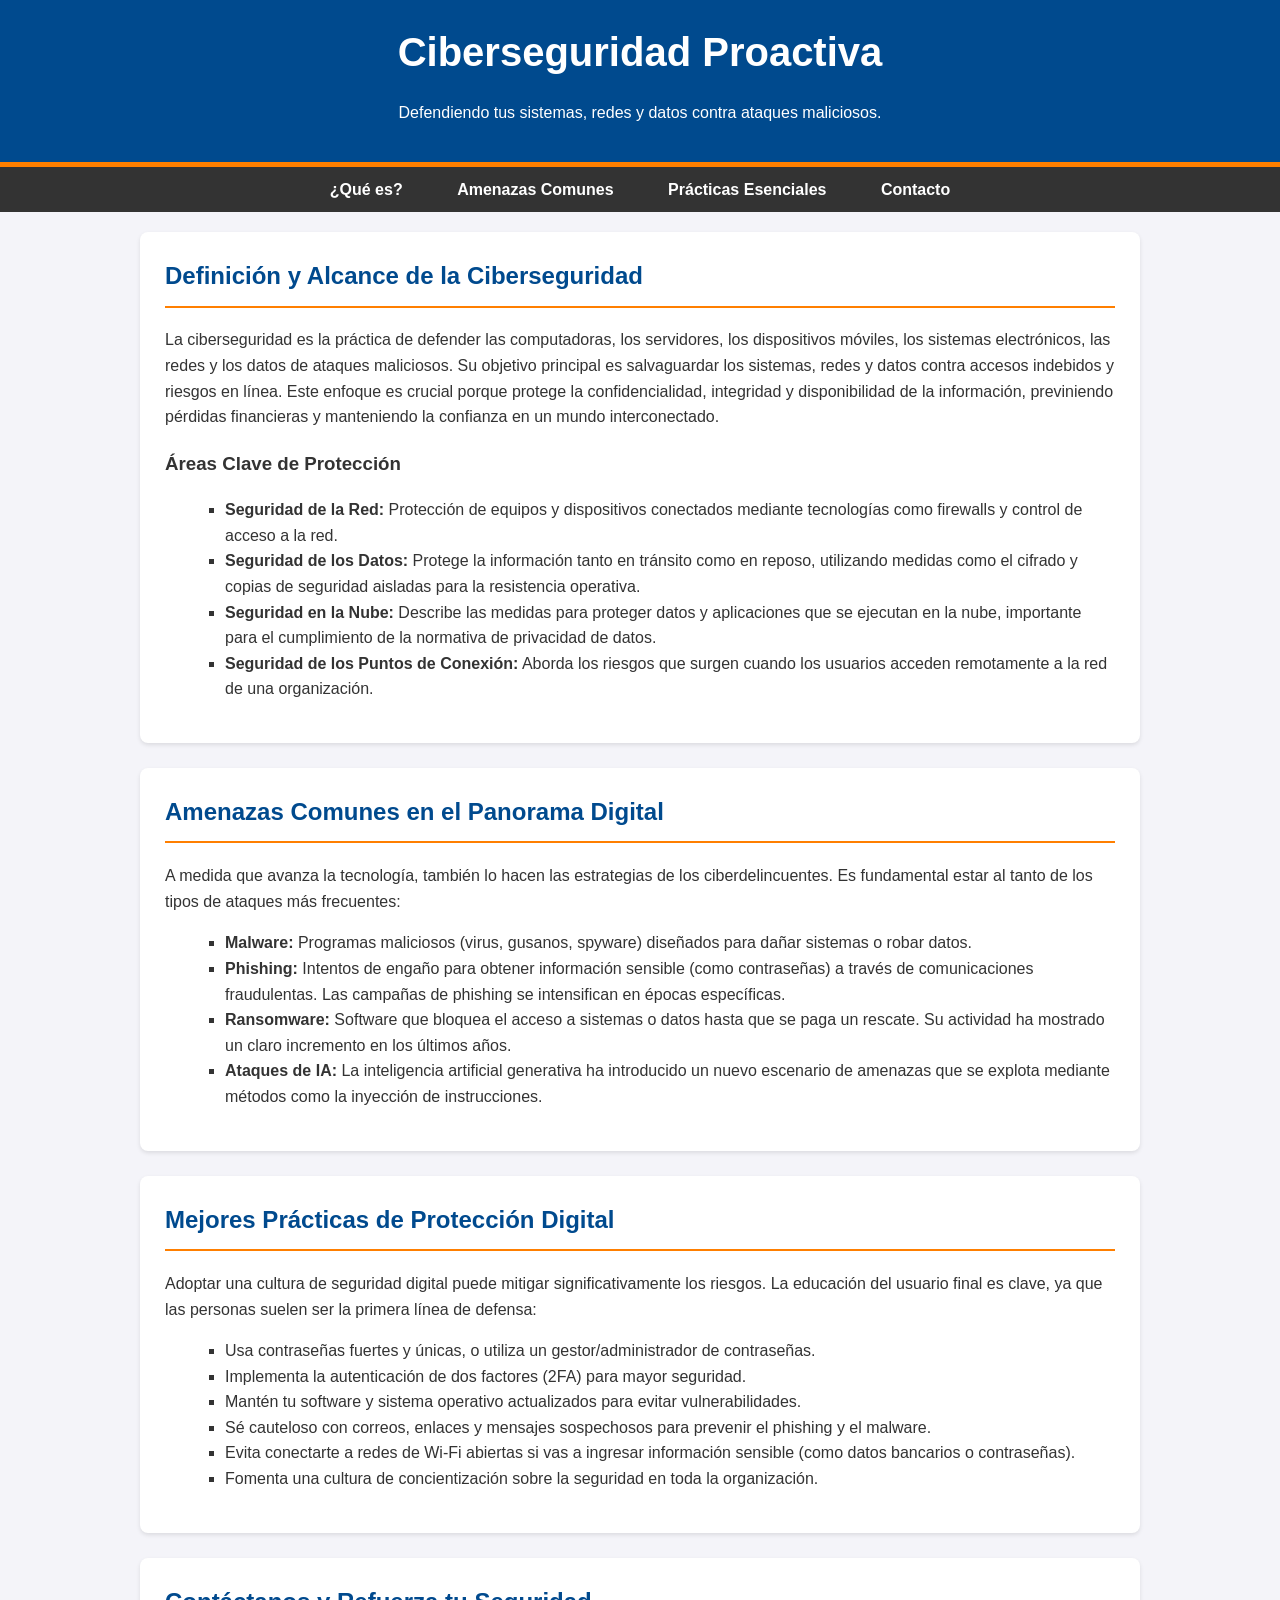
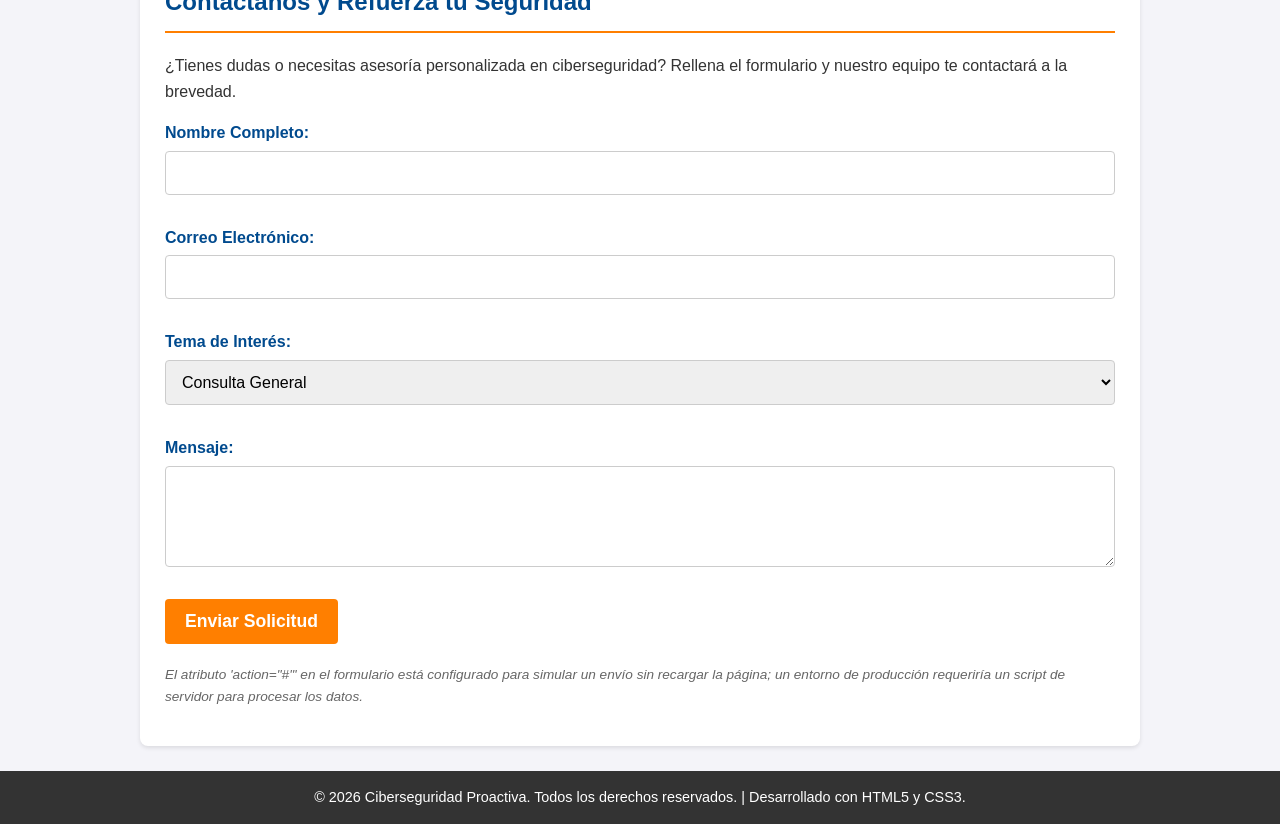
<file: index.html>
<!DOCTYPE html>
<html lang="es">
<head>
    <meta charset="UTF-8">
    <meta name="viewport" content="width=device-width, initial-scale=1.0">
    <title>Ciberseguridad Proactiva | Protege tu Mundo Digital</title>
    <!-- Enlace al archivo de estilos externo -->
    <link rel="stylesheet" href="styles.css">
</head>
<body>

    <header>
        <h1>Ciberseguridad Proactiva</h1>
        <p>Defendiendo tus sistemas, redes y datos contra ataques maliciosos.</p>
    </header>

    <nav>
        <ul>
            <li><a href="#que-es">¿Qué es?</a></li>
            <li><a href="#amenazas">Amenazas Comunes</a></li>
            <li><a href="#buenas-practicas">Prácticas Esenciales</a></li>
            <li><a href="#contacto">Contacto</a></li>
        </ul>
    </nav>

    <main>
        <section id="que-es">
            <h2>Definición y Alcance de la Ciberseguridad</h2>
            <p>La ciberseguridad es la práctica de defender las computadoras, los servidores, los dispositivos móviles, los sistemas electrónicos, las redes y los datos de ataques maliciosos. Su objetivo principal es salvaguardar los sistemas, redes y datos contra accesos indebidos y riesgos en línea. Este enfoque es crucial porque protege la confidencialidad, integridad y disponibilidad de la información, previniendo pérdidas financieras y manteniendo la confianza en un mundo interconectado.</p>
            
            <h3>Áreas Clave de Protección</h3>
            <ul>
                <li><strong>Seguridad de la Red:</strong> Protección de equipos y dispositivos conectados mediante tecnologías como firewalls y control de acceso a la red.</li>
                <li><strong>Seguridad de los Datos:</strong> Protege la información tanto en tránsito como en reposo, utilizando medidas como el cifrado y copias de seguridad aisladas para la resistencia operativa.</li>
                <li><strong>Seguridad en la Nube:</strong> Describe las medidas para proteger datos y aplicaciones que se ejecutan en la nube, importante para el cumplimiento de la normativa de privacidad de datos.</li>
                <li><strong>Seguridad de los Puntos de Conexión:</strong> Aborda los riesgos que surgen cuando los usuarios acceden remotamente a la red de una organización.</li>
            </ul>
        </section>

        <section id="amenazas">
            <h2>Amenazas Comunes en el Panorama Digital</h2>
            <p>A medida que avanza la tecnología, también lo hacen las estrategias de los ciberdelincuentes. Es fundamental estar al tanto de los tipos de ataques más frecuentes:</p>
            <ul>
                <li><strong>Malware:</strong> Programas maliciosos (virus, gusanos, spyware) diseñados para dañar sistemas o robar datos.</li>
                <li><strong>Phishing:</strong> Intentos de engaño para obtener información sensible (como contraseñas) a través de comunicaciones fraudulentas. Las campañas de phishing se intensifican en épocas específicas.</li>
                <li><strong>Ransomware:</strong> Software que bloquea el acceso a sistemas o datos hasta que se paga un rescate. Su actividad ha mostrado un claro incremento en los últimos años.</li>
                <li><strong>Ataques de IA:</strong> La inteligencia artificial generativa ha introducido un nuevo escenario de amenazas que se explota mediante métodos como la inyección de instrucciones.</li>
            </ul>
        </section>

        <section id="buenas-practicas">
            <h2>Mejores Prácticas de Protección Digital</h2>
            <p>Adoptar una cultura de seguridad digital puede mitigar significativamente los riesgos. La educación del usuario final es clave, ya que las personas suelen ser la primera línea de defensa:</p>
            <ul>
                <li>Usa contraseñas fuertes y únicas, o utiliza un gestor/administrador de contraseñas.</li>
                <li>Implementa la autenticación de dos factores (2FA) para mayor seguridad.</li>
                <li>Mantén tu software y sistema operativo actualizados para evitar vulnerabilidades.</li>
                <li>Sé cauteloso con correos, enlaces y mensajes sospechosos para prevenir el phishing y el malware.</li>
                <li>Evita conectarte a redes de Wi-Fi abiertas si vas a ingresar información sensible (como datos bancarios o contraseñas).</li>
                <li>Fomenta una cultura de concientización sobre la seguridad en toda la organización.</li>
            </ul>
        </section>
        
        <section id="contacto">
            <h2>Contáctanos y Refuerza tu Seguridad</h2>
            <p>¿Tienes dudas o necesitas asesoría personalizada en ciberseguridad? Rellena el formulario y nuestro equipo te contactará a la brevedad.</p>
            
            <!-- Formulario Funcional (La acción de envío requiere un script de backend para procesar los datos) -->
            <form action="#" method="POST" class="formulario-contacto">
                <label for="nombre">Nombre Completo:</label>
                <input type="text" id="nombre" name="nombre" required>

                <label for="email">Correo Electrónico:</label>
                <input type="email" id="email" name="email" required>

                <label for="tema">Tema de Interés:</label>
                <select id="tema" name="tema">
                    <option value="consulta">Consulta General</option>
                    <option value="brechas">Gestión de Incidentes</option>
                    <option value="formacion">Capacitación y Concienciación</option>
                    <option value="infraestructura">Seguridad de Infraestructura</option>
                </select>

                <label for="mensaje">Mensaje:</label>
                <textarea id="mensaje" name="mensaje" rows="5" required></textarea>

                <button type="submit">Enviar Solicitud</button>
            </form>
            <p class="nota-funcionalidad"><em>El atributo 'action="#"' en el formulario está configurado para simular un envío sin recargar la página; un entorno de producción requeriría un script de servidor para procesar los datos.</em></p>
        </section>
    </main>

    <footer>
        <p>&copy; 2026 Ciberseguridad Proactiva. Todos los derechos reservados. | Desarrollado con HTML5 y CSS3.</p>
    </footer>

</body>
</html>
</file>
<file: styles.css>
/* styles.css */

/* --- Estilos Generales y Reseteo Básico --- */
body {
    font-family: 'Arial', sans-serif;
    line-height: 1.6;
    margin: 0;
    padding: 0;
    background-color: #f4f4f9; /* Fondo muy claro */
    color: #333; /* Texto oscuro */
}

a {
    color: #007bff; /* Azul estándar para enlaces */
    text-decoration: none;
}

a:hover {
    text-decoration: underline;
}

/* --- HEADER (Encabezado) --- */
header {
    background-color: #004a8e; /* Azul oscuro corporativo */
    color: white;
    padding: 20px 0;
    text-align: center;
    border-bottom: 5px solid #ff7f00; /* Naranja de contraste */
}

header h1 {
    margin: 0;
    font-size: 2.5em;
}

/* --- NAV (Navegación Principal) --- */
nav {
    background-color: #333;
    padding: 10px 0;
}

nav ul {
    list-style: none;
    padding: 0;
    margin: 0;
    text-align: center;
}

nav ul li {
    display: inline;
    margin: 0 15px;
}

nav ul li a {
    color: white;
    font-weight: bold;
    padding: 5px 10px;
    border-radius: 5px;
    transition: background-color 0.3s;
}

nav ul li a:hover {
    background-color: #ff7f00;
    text-decoration: none;
}

/* --- MAIN (Contenido Principal) y SECTION (Secciones) --- */
main {
    max-width: 1000px;
    margin: 20px auto;
    padding: 0 20px;
}

section {
    background-color: white;
    padding: 25px;
    margin-bottom: 25px;
    border-radius: 8px;
    box-shadow: 0 2px 4px rgba(0, 0, 0, 0.1); /* Sombra suave */
}

section h2 {
    color: #004a8e;
    border-bottom: 2px solid #ff7f00;
    padding-bottom: 10px;
    margin-top: 0;
}

section ul {
    list-style-type: square;
    margin-left: 20px;
}

/* --- Estilos del Formulario de Contacto --- */
.formulario-contacto label {
    display: block;
    margin-top: 15px;
    margin-bottom: 5px;
    font-weight: bold;
    color: #004a8e;
}

.formulario-contacto input[type="text"],
.formulario-contacto input[type="email"],
.formulario-contacto select,
.formulario-contacto textarea {
    width: 100%;
    padding: 12px;
    margin-bottom: 15px;
    border: 1px solid #ccc;
    border-radius: 4px;
    box-sizing: border-box; 
    font-size: 1em;
}

.formulario-contacto button[type="submit"] {
    background-color: #ff7f00; /* Botón con color de contraste */
    color: white;
    padding: 12px 20px;
    border: none;
    border-radius: 4px;
    cursor: pointer;
    font-size: 1.1em;
    font-weight: bold;
    margin-top: 10px;
    transition: background-color 0.3s;
}

.formulario-contacto button[type="submit"]:hover {
    background-color: #e66f00;
}

.nota-funcionalidad {
    font-size: 0.85em;
    color: #666;
    margin-top: 20px;
}

/* --- FOOTER (Pie de Página) --- */
footer {
    background-color: #333;
    color: white;
    text-align: center;
    padding: 15px 0;
}

footer p {
    margin: 0;
    font-size: 0.9em;
}
</file>
